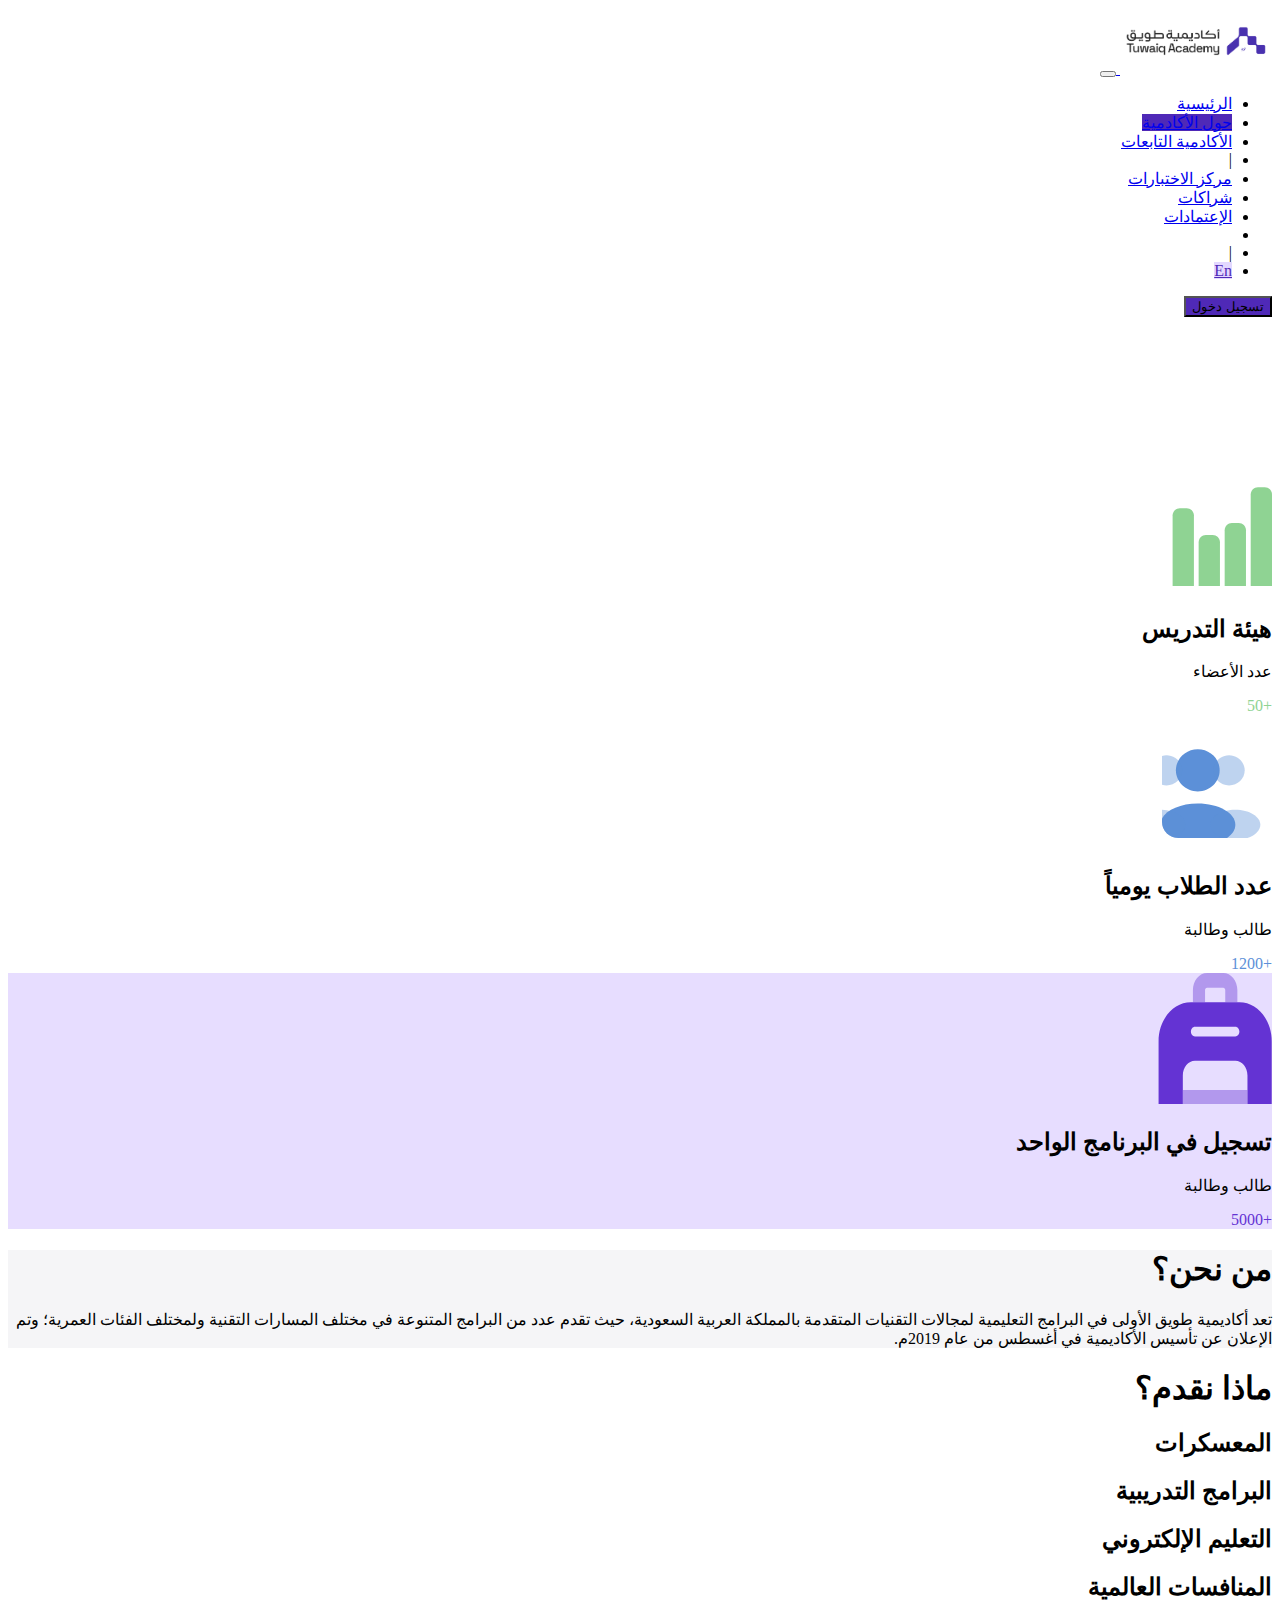
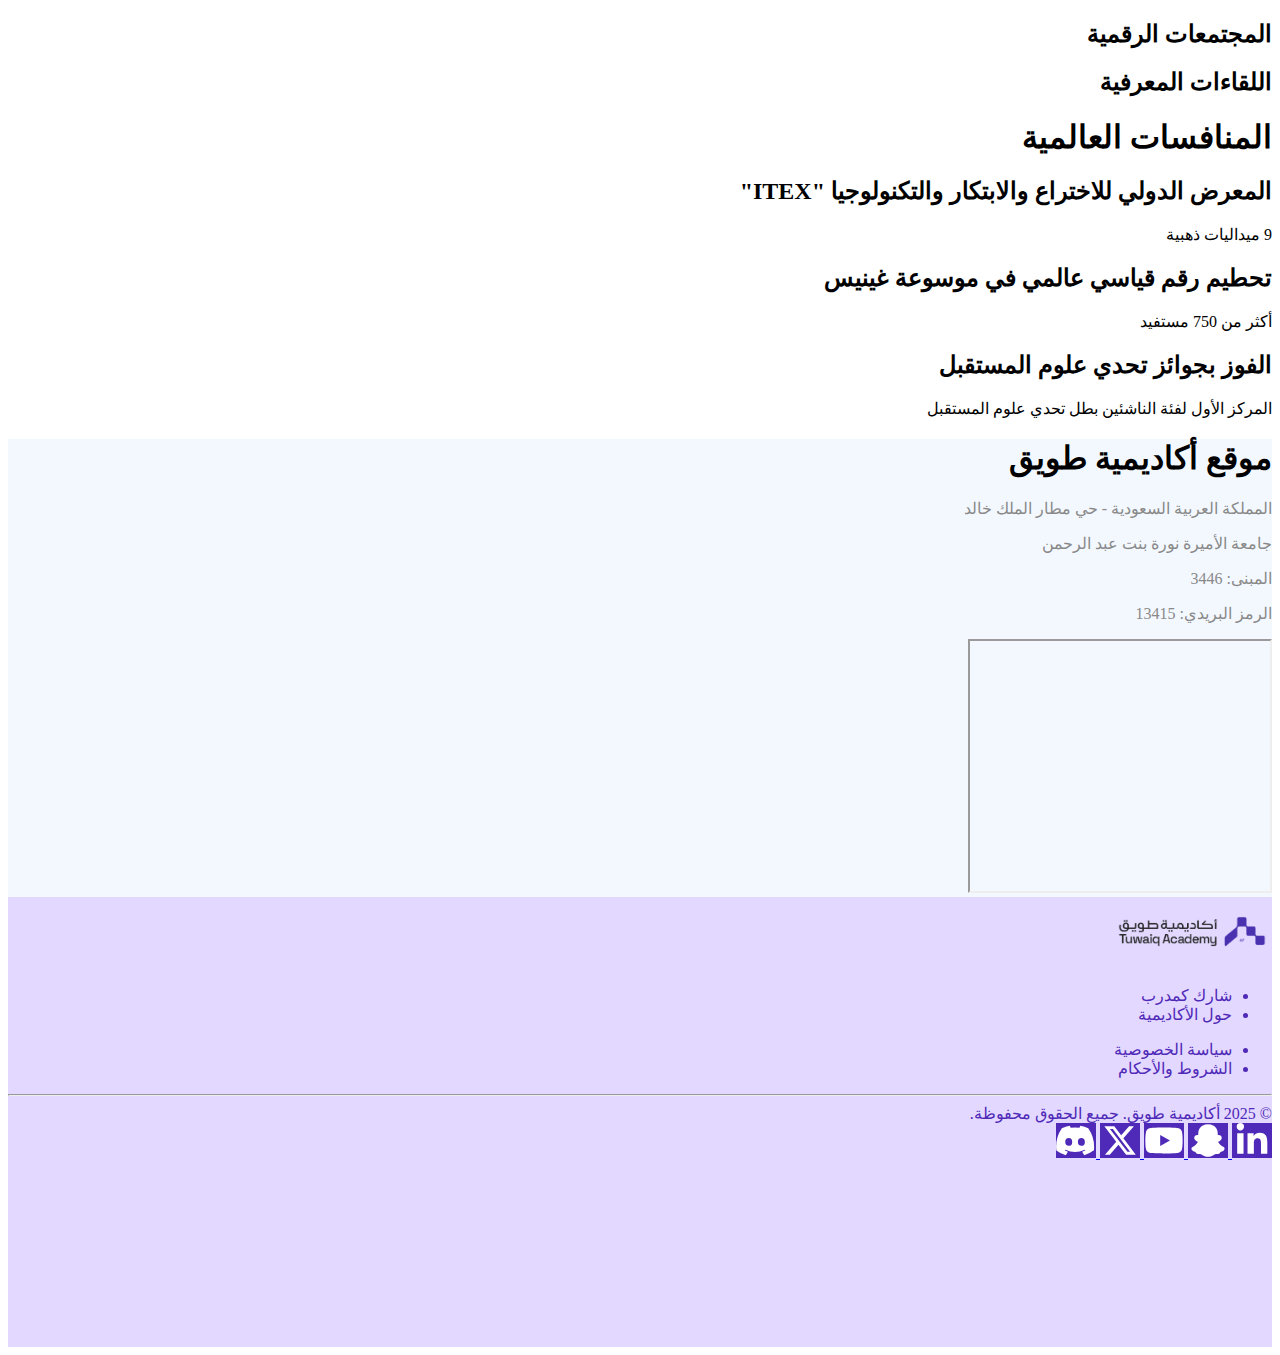
<file: about.html>
<!DOCTYPE html>
<html
  lang="ar"
  dir="rtl"
>
  <head>
    <meta charset="UTF-8" />
    <meta
      name="viewport"
      content="width=device-width, initial-scale=1.0"
    />
    <title>أكادمية طويق</title>
    <link
      href="https://cdn.jsdelivr.net/npm/bootstrap@5.3.5/dist/css/bootstrap.min.css"
      rel="stylesheet"
      integrity="sha384-SgOJa3DmI69IUzQ2PVdRZhwQ+dy64/BUtbMJw1MZ8t5HZApcHrRKUc4W0kG879m7"
      crossorigin="anonymous"
    />
    <link rel="stylesheet" href="style.css">
    <link href="https://fonts.googleapis.com/css2?family=IBM+Plex+Sans+Arabic:wght@100;200;300;400;500;600;700&family=Nunito:ital,wght@0,200..1000;1,200..1000&display=swap" rel="stylesheet">
  </head>

  <body class="ibm-plex-sans-arabic-regular">
    <!-- nav start -->
    <section
      class="d-flex justify-content-around justify-content-md-between mb-3 border-bottom"
    >
      <nav class="navbar navbar-expand-lg w-100 navbar-light bg-transparent ">
        <div class="container-fluid">
          <a
            class="navbar-brand ms-3"
            href="#"
          >
            <img
              src="./img/logo.png"
              alt="logo"
              width="152"
            />
          </a>

          <button
            class="navbar-toggler"
            type="button"
            data-bs-toggle="collapse"
            data-bs-target="#navbarSupportedContent"
            aria-controls="navbarSupportedContent"
            aria-expanded="false"
            aria-label="Toggle navigation"
          >
            <span class="navbar-toggler-icon"></span>
          </button>

          <div
            class="collapse navbar-collapse"
            id="navbarSupportedContent"
          >
            <div
              class="d-flex flex-column flex-lg-row w-75 justify-content-between align-items-start align-items-lg-center"
             >
              <ul
                class="navbar-nav d-flex flex-grow-1 justify-content-between mb-3 mb-lg-0 bg-body-tertiary"
              >
                <li class="nav-item">
                  <a
                    class="nav-link fw-bold"
                    aria-current="page"
                    href="index.html"
                    >الرئيسية</a
                  >
                </li>
                <li class="nav-item">
                  <a
                    style="background-color: #4f29b7"
                    class="nav-link rounded text-light "
                    href="about.html"
                    >حول الأكادمية
                  </a>
                </li>

                <li class="nav-item">
                  <a
                    class="nav-link fw-bold"
                    href="#"
                    >الأكادمية التابعات
                  </a>
                </li>
                <li class="h-8 flex items-center justify-content-center pt-lg-2">
                  <div class="">|</div>
                </li>
                <li class="nav-item">
                  <a
                    class="nav-link fw-bold"
                    href="#"
                  >
                    مركز الاختبارات</a
                  >
                </li>
                <li class="nav-item">
                  <a
                    class="nav-link fw-bold"
                    href="#"
                    >شراكات</a
                  >
                </li>
                <li class="nav-item">
                  <a
                    class="nav-link fw-bold"
                    href="#"
                    >الإعتمادات</a
                  >
                </li>
                <li>
                  <li class="h-8 flex items-center justify-content-center pt-lg-2">
                    <div class="">|</div>
                  </li>
                </li>
                <li class="nav-item">
                  <a
                    style="background-color: #e3d8ff; color: #4f29b7"
                    class="nav-link px-2 rounded fw-bold"
                    href="#"
                    >En</a
                  >
                </li>
              </ul>
            </div>
            <button
              style="background-color: #4f29b7"
              class="btn text-light me-5 fw-bold"
              type="submit"
            >
              تسجيل دخول
            </button>
          </div>
        </div>
      </nav>
      <!-- nav end -->
    </section>

    <!-- hero start -->
    <section class="container-fluid">
      <div class="row g-1">
        <div class="col-12 col-lg-8 d-flex justify-content-center">
          <div
            class="w-100 bg-light rounded-4 overflow-hidden"
            style="min-height: 144px"
          >
            <video
              class="w-100 h-100 object-fit-cover rounded-4"
              autoplay
              loop
              muted
              playsinline
            >
              <source
                src="https://cdn.tuwaiq.edu.sa/landing/introS3.mp4"
                type="video/mp4"
              />
              Your browser does not support the video tag.
            </video>
          </div>
        </div>

        <div class="col-12 col-lg-4 d-flex flex-column gap-2">
          <div class="row g-1">
            <div class="col-6 col-sm-6 position-relative">
              <div
                class="bg-success-subtle rounded-4 p-3 h-100  d-flex flex-column"
              >
                <div class="position-absolute bottom-0 text-success">
                  <svg
                    width="100"
                    height="120"
                    viewBox="0 0 135 120"
                    fill="currentColor"
                    style="color: #8fd393"
                  >
                    <path
                      d="M0.830078 38.883C0.830078 33.4922 5.20018 29.1221 10.591 29.1221H19.8196C25.2104 29.1221 29.5805 33.4922 29.5805 38.883V134.18H0.830078V38.883Z"
                      fill="currentColor"
                    ></path>
                    <path
                      d="M35.9713 75.2492C35.9713 69.8584 40.3414 65.4883 45.7322 65.4883H54.9609C60.3517 65.4883 64.7218 69.8584 64.7218 75.2492V134.18H35.9713V75.2492Z"
                      fill="currentColor"
                    ></path>
                    <path
                      d="M71.1095 59.0861C71.1095 53.6953 75.4796 49.3252 80.8704 49.3252H90.099C95.4898 49.3252 99.8599 53.6953 99.8599 59.0861V134.18H71.1095V59.0861Z"
                      fill="currentColor"
                    ></path>
                    <path
                      d="M106.25 10.5978C106.25 5.20701 110.62 0.836914 116.011 0.836914H125.24C130.63 0.836914 135 5.20701 135 10.5978V134.18H106.25V10.5978Z"
                      fill="currentColor"
                    ></path>
                  </svg>
                </div>
                <div class="z-1">
                  <h2 class="fs-5 fw-medium">هيئة التدريس</h2>
                  <p class="text-muted small">عدد الأعضاء</p>
                </div>
                <span
                  class="fs-2 fw-semibold fw-bold pb-5"
                  style="color: #8fd393"
                  >+50</span
                >
              </div>
            </div>

            <div class="col-6 col-sm-6 position-relative">
              <div
                class="bg-primary-subtle rounded-4 p-3 h-100 d-flex flex-column"
                style="min-height: 240px"
              >
                <div class="position-absolute top-50 pe-5 start-1 end-0">
                  <svg
                    width="110"
                    height="133"
                    viewBox="0 0 149 153"
                    fill="none"
                    xmlns="http://www.w3.org/2000/svg"
                  >
                    <g clip-path="url(#clip0_325_453)">
                      <path
                        d="M78.1293 61.4154C78.1293 77.2447 64.8516 90.0768 48.4727 90.0768C32.0937 90.0768 18.816 77.2447 18.816 61.4154C18.816 45.5861 32.0937 32.7539 48.4727 32.7539C64.8516 32.7539 78.1293 45.5861 78.1293 61.4154Z"
                        fill="#5C90D8"
                        :class="{'!fill-[#DEC9B2]': theme === 'founding_day', 'fill-[#5C90D8]': theme === 'light'}"
                        class="fill-[#5C90D8]"
                      ></path>
                      <path
                        opacity="0.4"
                        d="M112.037 61.4149C112.037 72.7215 102.553 81.8873 90.8542 81.8873C79.1551 81.8873 69.6709 72.7215 69.6709 61.4149C69.6709 50.1082 79.1551 40.9424 90.8542 40.9424C102.553 40.9424 112.037 50.1082 112.037 61.4149Z"
                        fill="#5C90D8"
                        :class="{'!fill-[#DEC9B2]': theme === 'founding_day', 'fill-[#5C90D8]': theme === 'light'}"
                        class="fill-[#5C90D8]"
                      ></path>
                      <path
                        opacity="0.4"
                        d="M-15.069 61.4149C-15.069 72.7215 -5.58487 81.8873 6.11433 81.8873C17.8135 81.8873 27.2976 72.7215 27.2976 61.4149C27.2976 50.1082 17.8135 40.9424 6.11433 40.9424C-5.58487 40.9424 -15.069 50.1082 -15.069 61.4149Z"
                        fill="#5C90D8"
                        :class="{'!fill-[#DEC9B2]': theme === 'founding_day', 'fill-[#5C90D8]': theme === 'light'}"
                        class="fill-[#5C90D8]"
                      ></path>
                      <path
                        d="M99.3336 135.118C99.3336 150.948 76.5717 163.78 48.4936 163.78C20.4155 163.78 -2.34631 150.948 -2.34631 135.118C-2.34631 119.289 20.4155 106.457 48.4936 106.457C76.5717 106.457 99.3336 119.289 99.3336 135.118Z"
                        fill="#5C90D8"
                        :class="{'!fill-[#DEC9B2]': theme === 'founding_day', 'fill-[#5C90D8]': theme === 'light'}"
                        class="fill-[#5C90D8]"
                      ></path>
                      <path
                        opacity="0.4"
                        d="M133.217 135.115C133.217 146.421 118.042 155.587 99.3234 155.587C80.6049 155.587 65.4301 146.421 65.4301 135.115C65.4301 123.808 80.6049 114.642 99.3234 114.642C118.042 114.642 133.217 123.808 133.217 135.115Z"
                        fill="#5C90D8"
                        :class="{'!fill-[#DEC9B2]': theme === 'founding_day', 'fill-[#5C90D8]': theme === 'light'}"
                        class="fill-[#5C90D8]"
                      ></path>
                      <path
                        opacity="0.4"
                        d="M-36.2407 135.118C-36.2407 146.425 -21.0662 155.59 -2.34742 155.59C16.3713 155.59 31.5459 146.425 31.5459 135.118C31.5459 123.811 16.3713 114.646 -2.34742 114.646C-21.0662 114.646 -36.2407 123.811 -36.2407 135.118Z"
                        fill="#5C90D8"
                        :class="{'!fill-[#DEC9B2]': theme === 'founding_day', 'fill-[#5C90D8]': theme === 'light'}"
                        class="fill-[#5C90D8]"
                      ></path>
                    </g>
                    <defs>
                      <clipPath id="clip0_325_453">
                        <rect
                          width="149"
                          height="153"
                          rx="22"
                          fill="white"
                        ></rect>
                      </clipPath>
                    </defs>
                  </svg>
                </div>
                <div class="z-1">
                  <h2 class="fs-5 fw-medium">عدد الطلاب يومياً</h2>
                  <p class="text-muted small">طالب وطالبة</p>
                </div>
                <span
                  class="fs-2 fw-semibold fw-bold pb-5"
                  style="color: #5c90d8"
                  >+1200</span
                >
              </div>
            </div>
          </div>

          <div class="col-12 position-relative">
            <div
              class="rounded-4 p-4 h-100 d-flex flex-column"
              style="min-height: 240px; background-color: #e7ddff"
            >
              <div
                class="position-absolute bottom-0 start-0 me-5"
                style="color: #6433d3"
              >
                <svg
                  width="114"
                  height="131"
                  viewBox="0 0 114 131"
                  fill="currentColor"
                >
                  <path
                    opacity="0.4"
                    d="M24.824 117V121.875V156H89.472V121.875V117H24.824ZM34.9252 17.0625V29.25H47.0467V17.0625C47.0467 15.7219 47.9558 14.625 49.067 14.625H65.229C66.3401 14.625 67.2492 15.7219 67.2492 17.0625V29.25H79.3707V17.0625C79.3707 7.64766 73.0322 0 65.229 0H49.067C41.2638 0 34.9252 7.64766 34.9252 17.0625Z"
                    fill="currentColor"
                  ></path>
                  <path
                    d="M0.580078 68.25C0.580078 46.7086 15.0501 29.25 32.9041 29.25H81.3901C99.2441 29.25 113.714 46.7086 113.714 68.25V136.5C113.714 147.255 106.466 156 97.5521 156H89.4711V121.875V102.375C89.4711 94.3008 84.0417 87.75 77.3496 87.75H36.9446C30.2525 87.75 24.8231 94.3008 24.8231 102.375V121.875V156H16.7421C7.82773 156 0.580078 147.255 0.580078 136.5V68.25ZM36.9446 53.625C34.7223 53.625 32.9041 55.8187 32.9041 58.5C32.9041 61.1812 34.7223 63.375 36.9446 63.375H77.3496C79.5719 63.375 81.3901 61.1812 81.3901 58.5C81.3901 55.8187 79.5719 53.625 77.3496 53.625H36.9446Z"
                    fill="currentColor"
                  ></path>
                </svg>
              </div>
              <div class="z-1">
                <h2 class="fs-5 fw-medium">تسجيل في البرنامج الواحد</h2>
                <p class="text-muted small">طالب وطالبة</p>
              </div>
              <span
                class="fs-2 fw-bold"
                style="color: #6433d3"
                >+5000</span
              >
            </div>
          </div>
        </div>
      </div>
    </section>
    <!-- hero end -->

    <!-- about us start -->
    <!-- About Section -->
    <section
      class="bg-light my-3 py-5 py-lg-20"
      style="background-color: #f5f5f7"
    >
      <div class="container-fluid px-4 px-lg-0">
        <div class="mb-4 mb-lg-14">
          <h1 class="display-5 fs-1 fw-bold mb-4">من نحن؟</h1>
          <p class="text-muted fs-5 mb-0">
            تعد أكاديمية طويق الأولى في البرامج التعليمية لمجالات التقنيات
            المتقدمة بالمملكة العربية السعودية، حيث تقدم عدد من البرامج المتنوعة
            في مختلف المسارات التقنية ولمختلف الفئات العمرية؛ وتم الإعلان عن
            تأسيس الأكاديمية في أغسطس من عام 2019م.
          </p>
        </div>
      </div>
    </section>
    <!-- about us end -->

    <!-- feature start -->

    <section class="container-fluid">
      <div class="mb-4 mb-lg-14">
        <h1 class="display-5 md-fs-2 fw-bold">ماذا نقدم؟</h1>
      </div>

      <div class="row g-3">
        <div class="col-md-6 col-lg-4">
          <div class="card h-100 bg-light rounded-4 border">
            <div
              class="card-body d-flex flex-column  justify-content-between p-4"
            >
              <h2 class="fs-3 fw-bold mt-4">المعسكرات</h2>
            </div>
          </div>
        </div>

        <div class="col-md-6 col-lg-4">
          <div class="card h-100 bg-light rounded-4 border">
            <div
              class="card-body d-flex flex-column  justify-content-between p-4"
            >
              <h2 class="fs-3 fw-bold mt-4">البرامج التدريبية</h2>
            </div>
          </div>
        </div>

        <div class="col-md-6 col-lg-4">
          <div class="card h-100 bg-light rounded-4 border">
            <div
              class="card-body d-flex flex-column justify-content-between p-4"
            >
              <h2 class="fs-3 fw-bold mt-4">التعليم الإلكتروني</h2>
            </div>
          </div>
        </div>

        <div class="col-md-6 col-lg-4">
          <div class="card h-100 bg-light rounded-4 border">
            <div
              class="card-body d-flex flex-column  justify-content-between p-4"
            >
              <h2 class="fs-3 fw-bold mt-4">المنافسات العالمية</h2>
            </div>
          </div>
        </div>

        <div class="col-md-6 col-lg-4">
          <div class="card h-100 bg-light rounded-4 border">
            <div
              class="card-body d-flex flex-column  justify-content-between p-4"
            >
              <h2 class="fs-3 fw-bold mt-4">المجتمعات الرقمية</h2>
            </div>
          </div>
        </div>

        <div class="col-md-6 col-lg-4">
          <div class="card h-100 bg-light rounded-4 border">
            <div
              class="card-body d-flex flex-column  justify-content-between p-4"
            >
              <h2 class="fs-3 fw-bold mt-4">اللقاءات المعرفية</h2>
            </div>
          </div>
        </div>
      </div>
    </section>

    <!-- feature end -->

    <!-- competitor start -->

    <section
      class="bg-body-tertiary py-28 min-vh-100 my-5 align-content-center"
    >
      <div class="container-fluid">
        <div class="mb-5 mb-lg-14">
          <h1 class="display-5 fw-bold">المنافسات العالمية</h1>
        </div>

        <div class="row g-4">
          <div class="row-md-6 col-lg-4">
            <div class="card h-100 rounded-4 border min-vw-75">
              <div
                class="card-body d-flex flex-column justify-content-between p-4"
              >
                <div class="mt-4">
                  <h2 class="fs-5 fw-bold">
                    المعرض الدولي للاختراع والابتكار والتكنولوجيا "ITEX"
                  </h2>
                  <p class="text-muted mt-2">9 ميداليات ذهبية</p>
                </div>
              </div>
            </div>
          </div>

          <div class="row-md-6 col-lg-4">
            <div class="card h-100 rounded-4 border min-vw-75">
              <div
                class="card-body d-flex flex-column justify-content-between p-4"
              >
                <div class="mt-4">
                  <h2 class="fs-5 fw-bold">
                    تحطيم رقم قياسي عالمي في موسوعة غينيس
                  </h2>
                  <p class="text-muted mt-2">أكثر من 750 مستفيد</p>
                </div>
              </div>
            </div>
          </div>

          <div class="row-md-6 col-lg-4">
            <div class="card h-100 rounded-4 border min-vw-75">
              <div
                class="card-body d-flex flex-column justify-content-between p-4"
              >
                <div class="mt-4">
                  <h2 class="fs-5 fw-bold">الفوز بجوائز تحدي علوم المستقبل</h2>
                  <p class="text-muted mt-2">
                    المركز الأول لفئة الناشئين بطل تحدي علوم المستقبل
                  </p>
                </div>
              </div>
            </div>
          </div>
        </div>
      </div>
    </section>

    <!-- competitor end -->

    <!-- Contact start -->
    <div
      class="py-5 px-5 rounded"
      style="background-color: #f3f8ff"
    >
      <div class="container-fluid">
        <div class="row g-4 align-items-center justify-content-between">
          <!-- Left Column -->
          <div class="col-12 col-lg-6 d-flex flex-column gap-2">
            <div class="d-flex align-items-center gap-2 pb-3 mb-4">
              <h1 class="fs-2 fw-medium">موقع أكاديمية طويق</h1>
            </div>
            <div
              class="flex flex-col gap-1.5"
              style="color: #898989"
            >
              <p
                class="text-muted fs-6"
                style="color: #898989"
              >
                المملكة العربية السعودية - حي مطار الملك خالد
              </p>
              <p
                class="text-muted fs-6"
                style="color: #898989"
              >
                جامعة الأميرة نورة بنت عبد الرحمن
              </p>
              <p
                class="text-muted fs-6"
                style="color: #898989"
              >
                المبنى: 3446
              </p>
              <p
                class="text-muted fs-6"
                style="color: #898989"
              >
                الرمز البريدي: 13415
              </p>
            </div>
          </div>

          <!-- Right Column -->
          <div class="col-12 col-lg-6">
            <iframe
              title="Tuwaiq Academy"
              src="https://www.google.com/maps/embed?pb=!1m18!1m12!1m3!1d1810.1539078448845!2d46.71170533923792!3d24.85333437641443!2m3!1f0!2f0!3f0!3m2!1i1024!2i768!4f13.1!3m3!1m2!1s0x3e2efbd2d9c324c7%3A0x9124f530f1b56443!2sTuwaiq%20Academy!5e0!3m2!1sen!2ssa!4v1680601816319!5m2!1sen!2ssa"
              class="w-100 rounded shadow-sm border-0"
              style="height: 250px; width: 250"
              aria-hidden="false"
            >
            </iframe>
          </div>
        </div>
      </div>
    </div>
    <!-- Contact end -->

    <!-- Footer start -->

    <!-- Footer -->
    <footer class="text-center py-4">
      <div
        class="container-fluid px-4 mx-auto rounded-5 align-content-center"
        style="background-color: #e3d8ff; color: #4f29b7; height: 50vh"
      >
        <div class="row align-items-center justify-content-between">

          <div class="col-md-3 text-center text-md-start mb-4 ">
            <a
              href="#"
              class="d-flex align-items-center justify-content-center justify-content-md-start"
            >
              <img
                src="./img/logo.png"
                alt="Tuwaiq Academy"
                class="h-20"
                width="160"
              />
            </a>
          </div>

          <!-- Links -->
          <div class="col-md-6">
            <div class="row  text-md-start">

              <div class="col-6 col-md-6 mb-4 mb-md-0">
                <ul class="list-unstyled  fw-medium">
                  <li class="mb-2">
                    <a
                      href="#"
                      style="color: #4f29b7; text-decoration-line: none"
                      >شارك كمدرب</a
                    >
                  </li>
                  <li>
                    <a
                      href="about.html"
                      style="color: #4f29b7; text-decoration-line: none"
                      >حول الأكاديمية</a
                    >
                  </li>
                </ul>
              </div>

              <div class="col-6 col-md-6 mb-4 mb-md-0">
                <ul class="list-unstyled mb-0 fw-medium">
                  <li class="mb-2">
                    <a
                      href="#"
                      style="color: #4f29b7; text-decoration-line: none"
                      >سياسة الخصوصية</a
                    >
                  </li>
                  <li>
                    <a
                      href="#"
                      style="color: #4f29b7; text-decoration-line: none"
                      >الشروط والأحكام</a
                    >
                  </li>
                </ul>
              </div>
            </div>
          </div>
        </div>

        <hr class="my-4" />

        <!-- Bottom Bar -->
        <div class="row align-items-center justify-content-between">
          <div class="col-md-6 order-md-1 mt-4 mt-md-0 text-end">
            <span class=" text-muted">
              © 2025
              <a
                href="https://tuwaiq.edu.sa/"
                style="color: #4f29b7; text-decoration-line: none"
                >أكاديمية طويق</a
              >. جميع الحقوق محفوظة.
            </span>
          </div>

          <!-- Social Icons -->
          <div
            class="col-md-6 d-flex justify-content-center justify-content-md-end order-1 order-md-2 mb-4 mb-md-0"
          >
            <div class="d-flex gap-3">
              <!-- LinkedIn -->
              <a
                href="https://www.linkedin.com/company/tuwaiqacademy"
                class="text-white"
                aria-label="LinkedIn"
              >
                <svg
                style="background-color: #4f29b7;"
                  class="rounded-5 p-2"
                  width="40"
                  height="35"
                  viewBox="0 0 448 512"
                  fill="#fff"
                  xmlns="http://www.w3.org/2000/svg"
                >
                  <path
                    fill="#ffffff"
                    d="M100.3 448H7.4V148.9h92.9zM53.8 108.1C24.1 108.1 0 83.5 0 53.8a53.8 53.8 0 0 1 107.6 0c0 29.7-24.1 54.3-53.8 54.3zM447.9 448h-92.7V302.4c0-34.7-.7-79.2-48.3-79.2-48.3 0-55.7 37.7-55.7 76.7V448h-92.8V148.9h89.1v40.8h1.3c12.4-23.5 42.7-48.3 87.9-48.3 94 0 111.3 61.9 111.3 142.3V448z"
                  />
                </svg>
              </a>

              <!-- Snapchat -->
              <a
                href="https://www.snapchat.com/add/tuwaiqacademy"
                class="text-white "
                aria-label="Snapchat"
              >
                <svg
                style="background-color: #4f29b7;"
                class="rounded-5 p-2"
                width="40"
                height="35"
                  viewBox="0 0 512 512"
                  fill="#fff"
                  xmlns="http://www.w3.org/2000/svg"
                >
                  <path
                    fill="#ffffff"
                    d="M496.9 366.6c-3.4-9.2-9.8-14.1-17.1-18.2c-1.4-.8-2.6-1.5-3.7-1.9c-2.2-1.1-4.4-2.2-6.6-3.4c-22.8-12.1-40.6-27.3-53-45.4a102.9 102.9 0 0 1 -9.1-16.1c-1.1-3-1-4.7-.2-6.3a10.2 10.2 0 0 1 2.9-3c3.9-2.6 8-5.2 10.7-7c4.9-3.2 8.8-5.7 11.2-7.4c9.4-6.5 15.9-13.5 20-21.3a42.4 42.4 0 0 0 2.1-35.2c-6.2-16.3-21.6-26.4-40.3-26.4a55.5 55.5 0 0 0 -11.7 1.2c-1-.2-2.1-.5-3.1-.7c.2-11.2-.1-22.9-1.1-34.5c-3.5-40.8-17.8-62.1-32.7-79.2A130.2 130.2 0 0 0 332.1 36.4C309.5 23.5 283.9 17 256 17S202.6 23.5 180 36.4a129.7 129.7 0 0 0 -33.3 26.8c-14.9 17-29.2 38.4-32.7 79.2c-1 11.6-1.2 23.4-1.1 34.5c-1-.3-2-.5-3.1-.7a55.5 55.5 0 0 0 -11.7-1.2c-18.7 0-34.1 10.1-40.3 26.4a42.4 42.4 0 0 0 2 35.2c4.1 7.8 10.7 14.7 20 21.3c2.5 1.7 6.4 4.2 11.2 7.4c2.6 1.7 6.5 4.2 10.3 6.7a11.1 11.1 0 0 1 3.3 3.3c.8 1.6 .8 3.4-.4 6.6a102 102 0 0 1 -8.9 15.8c-12.1 17.7-29.4 32.6-51.4 44.6C32.4 348.6 20.2 352.8 15.1 366.7c-3.9 10.5-1.3 22.5 8.5 32.6a49.1 49.1 0 0 0 12.4 9.4 134.3 134.3 0 0 0 30.3 12.1 20 20 0 0 1 6.1 2.7c3.6 3.1 3.1 7.9 7.8 14.8a34.5 34.5 0 0 0 9 9.1c10 6.9 21.3 7.4 33.2 7.8c10.8 .4 23 .9 36.9 5.5c5.8 1.9 11.8 5.6 18.7 9.9C194.8 481 217.7 495 256 495s61.3-14.1 78.1-24.4c6.9-4.2 12.9-7.9 18.5-9.8c13.9-4.6 26.2-5.1 36.9-5.5c11.9-.5 23.2-.9 33.2-7.8a34.6 34.6 0 0 0 10.2-11.2c3.4-5.8 3.3-9.9 6.6-12.8a19 19 0 0 1 5.8-2.6A134.9 134.9 0 0 0 476 408.7a48.3 48.3 0 0 0 13-10.2l.1-.1C498.4 388.5 500.7 376.9 496.9 366.6z"
                  />
                </svg>
              </a>

              <!-- YouTube -->
              <a
                href="https://www.youtube.com/channel/UC_pOwgeaVK7bg3z7fJB5N8w"
                class="text-white"
                aria-label="YouTube"
              >
                <svg
                style="background-color: #4f29b7;"
                class="rounded-5 p-2"
                width="40"
                height="35"
                  viewBox="0 0 576 512"
                  fill="#fff"
                  xmlns="http://www.w3.org/2000/svg"
                >
                  <path
                    fill="#ffffff"
                    d="M549.7 124.1c-6.3-23.7-24.8-42.3-48.3-48.6C458.8 64 288 64 288 64S117.2 64 74.6 75.5c-23.5 6.3-42 24.9-48.3 48.6-11.4 42.9-11.4 132.3-11.4 132.3s0 89.4 11.4 132.3c6.3 23.7 24.8 41.5 48.3 47.8C117.2 448 288 448 288 448s170.8 0 213.4-11.5c23.5-6.3 42-24.2 48.3-47.8 11.4-42.9 11.4-132.3 11.4-132.3s0-89.4-11.4-132.3zm-317.5 213.5V175.2l142.7 81.2-142.7 81.2z"
                  />
                </svg>
              </a>

              <!-- Twitter/X -->
              <a
                href="https://twitter.com/TuwaiqAcademy"
                class="text-white "
                aria-label="Twitter"
              >
                <svg
                style="background-color: #4f29b7;"
                class="rounded-5 p-2"
                width="40"
                height="35"
                  viewBox="0 0 512 512"
                  fill="#fff"
                  xmlns="http://www.w3.org/2000/svg"
                >
                  <path
                    fill="#ffffff"
                    d="M389.2 48h70.6L305.6 224.2 487 464H345L233.7 318.6 106.5 464H35.8L200.7 275.5 26.8 48H172.4L272.9 180.9 389.2 48zM364.4 421.8h39.1L151.1 88h-42L364.4 421.8z"
                  />
                </svg>
              </a>

              <!-- Discord -->
              <a
                href="https://discord.gg/DWpUH7wFxj"
                class="text-white "
                aria-label="Discord"
              >
                <svg
                style="background-color: #4f29b7;"
                class="rounded-5 p-2"
                width="40"
                height="35"
                  viewBox="0 0 21 16"
                  fill="#fff"
                  xmlns="http://www.w3.org/2000/svg"
                >
                <path d="M16.942 1.556a16.3 16.3 0 0 0-4.126-1.3 12.04 12.04 0 0 0-.529 1.1 15.175 15.175 0 0 0-4.573 0 11.585 11.585 0 0 0-.535-1.1 16.274 16.274 0 0 0-4.129 1.3A17.392 17.392 0 0 0 .182 13.218a15.785 15.785 0 0 0 4.963 2.521c.41-.564.773-1.16 1.084-1.785a10.63 10.63 0 0 1-1.706-.83c.143-.106.283-.217.418-.33a11.664 11.664 0 0 0 10.118 0c.137.113.277.224.418.33-.544.328-1.116.606-1.71.832a12.52 12.52 0 0 0 1.084 1.785 16.46 16.46 0 0 0 5.064-2.595 17.286 17.286 0 0 0-2.973-11.59ZM6.678 10.813a1.941 1.941 0 0 1-1.8-2.045 1.93 1.93 0 0 1 1.8-2.047 1.919 1.919 0 0 1 1.8 2.047 1.93 1.93 0 0 1-1.8 2.045Zm6.644 0a1.94 1.94 0 0 1-1.8-2.045 1.93 1.93 0 0 1 1.8-2.047 1.918 1.918 0 0 1 1.8 2.047 1.93 1.93 0 0 1-1.8 2.045Z"></path>
                </svg>
              </a>
            </div>
          </div>
        </div>
      </div>
    </footer>

    <!-- footer end -->
  </body>
</html>
</file>
<file: style.css>
@import url("https://fonts.googleapis.com/css2?family=IBM+Plex+Sans+Arabic:wght@100;200;300;400;500;600;700&family=Nunito:ital,wght@0,200..1000;1,200..1000&display=swap");
body {
  .ibm-plex-sans-arabic-regular {
    font-family: "IBM Plex Sans Arabic", sans-serif;
    font-weight: 500;
    font-style: normal;
  }
}
</file>
